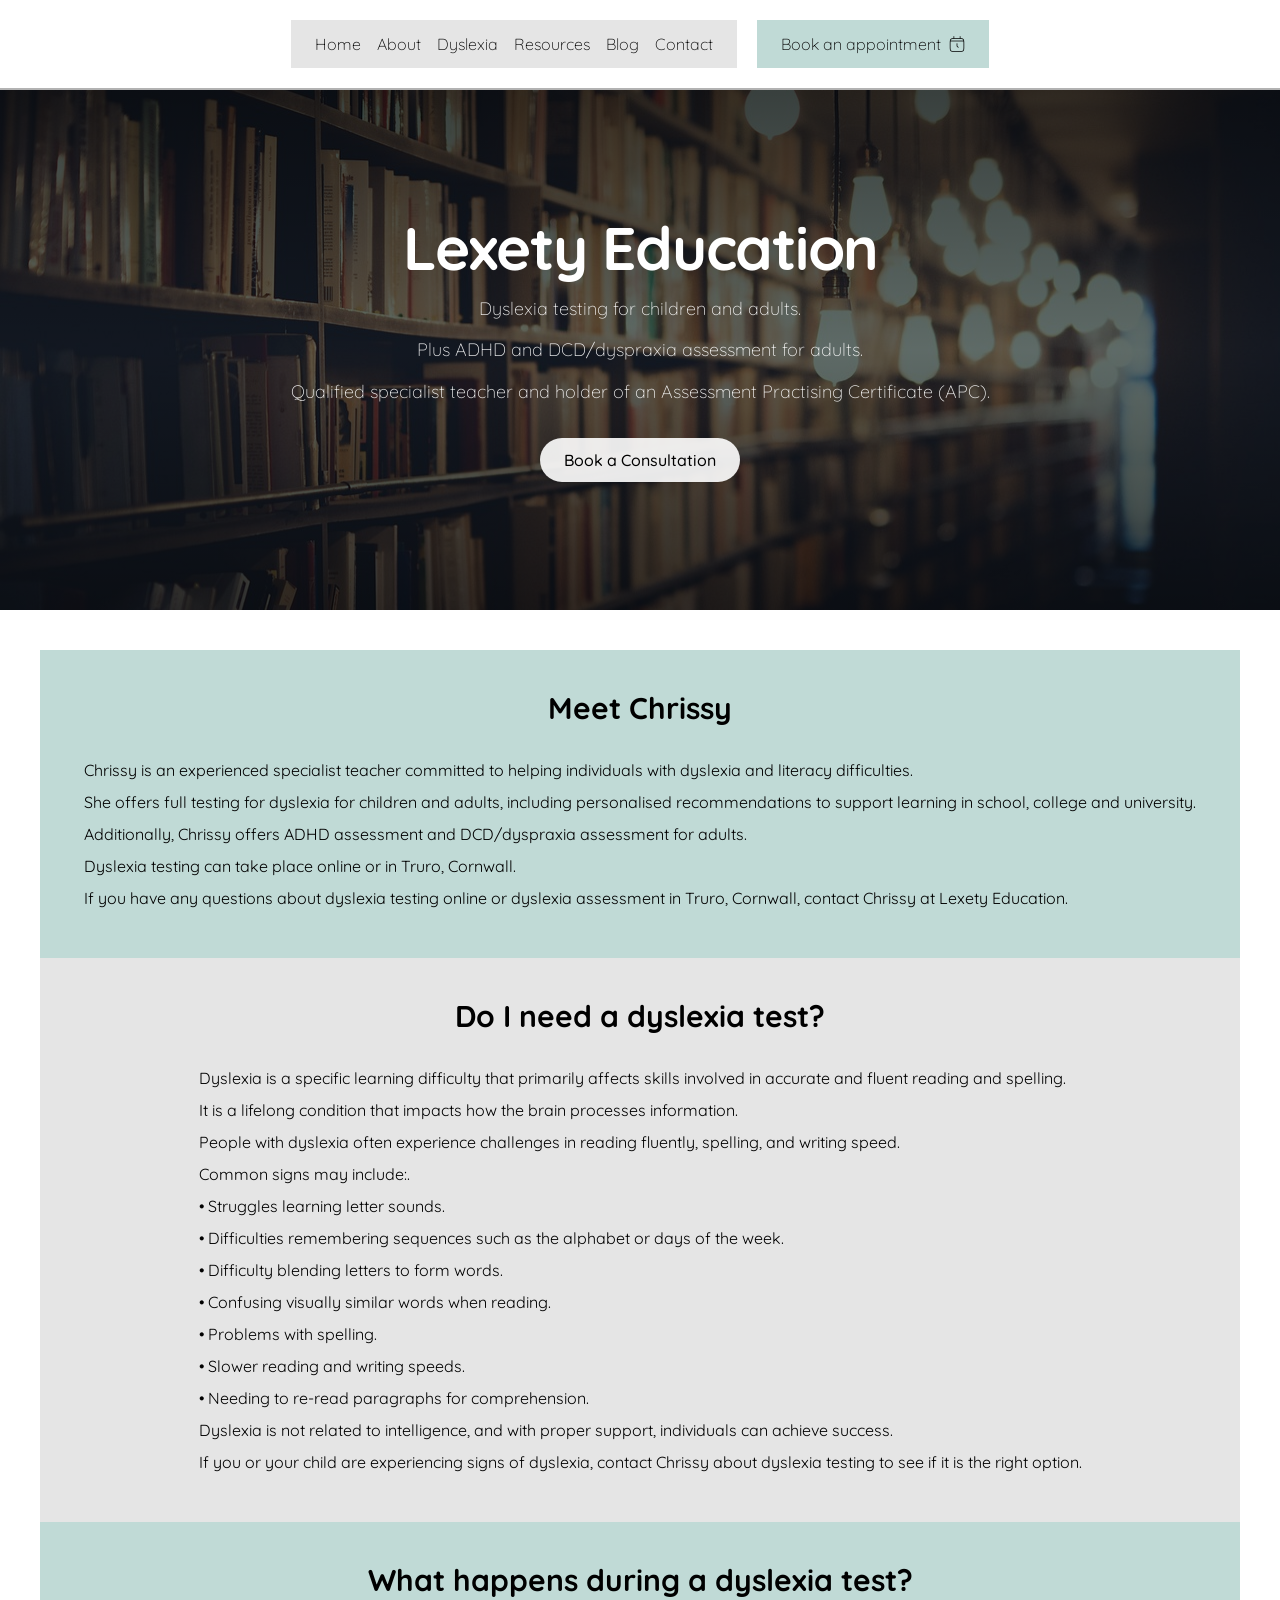
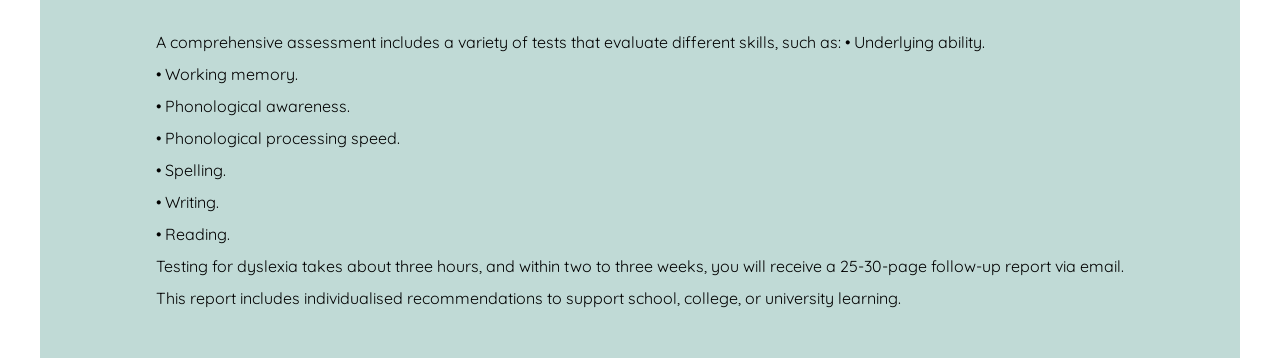
<file: index.html>
<!DOCTYPE html><html lang="en"><head><meta charset="utf-8"><meta http-equiv="X-UA-Compatible" content="IE=edge"><meta name="viewport" content="width=device-width,initial-scale=1"><meta property="og:image:alt" content="Lexety"><title>Lexety</title><meta name="author" content="Lexety"><link href="https://fonts.googleapis.com/css?family=Quicksand" rel="stylesheet"><script type="module" async="" crossorigin="" src="assets/app-DDpLpIdW.js"></script><link rel="stylesheet" crossorigin="" href="assets/app-CVtzN0xK.css"></head><body><noscript><strong>We're sorry but this site doesn't work properly without JavaScript enabled. Please enable it to continue.</strong></noscript><div id="app" data-server-rendered="true"><!--[--><nav class="flex flex-col md:flex-row items-center justify-center md:gap-5 gap-0 p-5 border-b-2 border-black/30 font-light bg-white"><ul class="md:flex gap-4 bg-black/10 p-3 px-6 hidden"><li><a aria-current="page" href="/" class="router-link-active router-link-exact-active">Home</a></li><li><a href="/about" class="">About</a></li><li><a href="/services" class="">Dyslexia</a></li><li><a href="/services" class="">Resources</a></li><li><a href="/services" class="">Blog</a></li><li><a href="/contact" class="">Contact</a></li></ul><button class="bg-[#C0DAD6] hidden p-3 px-6 rounded-b-xl md:rounded-b-none md:flex items-center justify-center gap-2 group">Book an appointment <img class="w-4 transition-transform duration-300 group-hover:rotate-12" src="[data-uri]" alt=""></button><div class="three col md:hidden block"><div class="hamburger"><span class="line"></span><span class="line"></span><span class="line"></span></div></div><div class="max-h-0 opacity-0 w-full md:hidden overflow-hidden transition-all duration-300 ease-in-out"><ul class="flex flex-col gap-2 bg-black/5 p-4 rounded-lg mt-4"><li class="hover:bg-black/10 p-2 rounded transition-colors"><a aria-current="page" href="/" class="router-link-active router-link-exact-active">Home</a></li><li class="hover:bg-black/10 p-2 rounded transition-colors"><a href="/about" class="">About</a></li><li class="hover:bg-black/10 p-2 rounded transition-colors"><a href="/services" class="">Dyslexia</a></li><li class="hover:bg-black/10 p-2 rounded transition-colors"><a href="/services" class="">Resources</a></li><li class="hover:bg-black/10 p-2 rounded transition-colors"><a href="/services" class="">Blog</a></li><li class="hover:bg-black/10 p-2 rounded transition-colors"><a href="/contact" class="">Contact</a></li><li class="mt-2"><button class="w-full bg-[#C0DAD6] p-3 rounded-lg flex items-center justify-center gap-2 hover:bg-[#B0CAC6] transition-colors group">Book an appointment <img class="w-4 transition-transform duration-300 group-hover:rotate-12" src="[data-uri]" alt=""></button></li></ul></div></nav><header class="relative md:py-32 py-16 flex items-center justify-center bg-primary md:mb-10 mb-4 flex-col text-center text-white overflow-hidden min-h-[20vh] md:min-h-[30vh]"><div class="absolute inset-0 bg-gradient-to-b from-black/80 via-black/60 to-black/80 md:from-black/70 md:via-black/50 md:to-black/70"></div><div class="relative z-10 max-w-3xl mx-auto px-6 md:px-4"><h1 class="text-3xl md:text-6xl font-bold mb-3 md:mb-4 tracking-tight animate-fade-in leading-tight">Lexety Education</h1><div class="space-y-2 md:space-y-3 text-sm md:text-lg font-light animate-slide-up"><p class="opacity-90 leading-relaxed">Dyslexia testing for children and adults.</p><p class="opacity-90 leading-relaxed">Plus ADHD and DCD/dyspraxia assessment for adults.</p><p class="opacity-90 leading-relaxed">Qualified specialist teacher and holder of an Assessment Practising Certificate (APC).</p></div><div class="mt-6 md:mt-8 animate-fade-in-delayed"><button class="inline-flex items-center justify-center bg-white/90 text-black px-5 md:px-6 py-2 md:py-2.5 rounded-full font-medium hover:bg-opacity-90 transition-all duration-300 transform hover:scale-105 active:scale-95 text-sm md:text-base shadow-sm">Book a Consultation</button></div></div></header><div class="bg-primary md:p-10 p-5 flex items-center justify-center flex-col gap-6 md:mx-10 mx-4" data-v-22be3f95=""><h2 class="text-3xl font-bold text-center" data-v-22be3f95="">Meet Chrissy</h2><div class="description text-left" data-v-22be3f95=""><!--[--><p data-v-22be3f95="">Chrissy is an experienced specialist teacher committed to helping individuals with dyslexia and literacy difficulties.</p><p data-v-22be3f95="">She offers full testing for dyslexia for children and adults, including personalised recommendations to support learning in school, college and university.</p><p data-v-22be3f95="">Additionally, Chrissy offers ADHD assessment and DCD/dyspraxia assessment for adults.</p><p data-v-22be3f95="">Dyslexia testing can take place online or in Truro, Cornwall.</p><p data-v-22be3f95="">If you have any questions about dyslexia testing online or dyslexia assessment in Truro, Cornwall, contact Chrissy at Lexety Education.</p><!--]--></div></div><div class="bg-black/10 md:p-10 p-5 flex items-center justify-center flex-col gap-6 md:mx-10 mx-4" data-v-22be3f95=""><h2 class="text-3xl font-bold text-center" data-v-22be3f95="">Do I need a dyslexia test?</h2><div class="description text-left" data-v-22be3f95=""><!--[--><p data-v-22be3f95="">Dyslexia is a specific learning difficulty that primarily affects skills involved in accurate and fluent reading and spelling.</p><p data-v-22be3f95="">It is a lifelong condition that impacts how the brain processes information.</p><p data-v-22be3f95="">People with dyslexia often experience challenges in reading fluently, spelling, and writing speed.</p><p data-v-22be3f95="">Common signs may include:.</p><p data-v-22be3f95="">• Struggles learning letter sounds.</p><p data-v-22be3f95="">• Difficulties remembering sequences such as the alphabet or days of the week.</p><p data-v-22be3f95="">• Difficulty blending letters to form words.</p><p data-v-22be3f95="">• Confusing visually similar words when reading.</p><p data-v-22be3f95="">• Problems with spelling.</p><p data-v-22be3f95="">• Slower reading and writing speeds.</p><p data-v-22be3f95="">• Needing to re-read paragraphs for comprehension.</p><p data-v-22be3f95="">Dyslexia is not related to intelligence, and with proper support, individuals can achieve success.</p><p data-v-22be3f95="">If you or your child are experiencing signs of dyslexia, contact Chrissy about dyslexia testing to see if it is the right option.</p><!--]--></div></div><div class="bg-primary md:p-10 p-5 flex items-center justify-center flex-col gap-6 md:mx-10 mx-4" data-v-22be3f95=""><h2 class="text-3xl font-bold text-center" data-v-22be3f95="">What happens during a dyslexia test?</h2><div class="description text-left" data-v-22be3f95=""><!--[--><p data-v-22be3f95="">A comprehensive assessment includes a variety of tests that evaluate different skills, such as: • Underlying ability.</p><p data-v-22be3f95="">• Working memory.</p><p data-v-22be3f95="">• Phonological awareness.</p><p data-v-22be3f95="">• Phonological processing speed.</p><p data-v-22be3f95="">• Spelling.</p><p data-v-22be3f95="">• Writing.</p><p data-v-22be3f95="">• Reading.</p><p data-v-22be3f95="">Testing for dyslexia takes about three hours, and within two to three weeks, you will receive a 25-30-page follow-up report via email.</p><p data-v-22be3f95="">This report includes individualised recommendations to support school, college, or university learning.</p><!--]--></div></div><!--]--></div></body></html>
</file>
<file: assets/app-CVtzN0xK.css>
.cf:before,.cf:after{content:" ";display:table}.cf:after{clear:both}.row .three{padding:80px 30px;box-sizing:border-box;color:#000;text-align:center}.hamburger .line{width:30px;height:3px;background-color:#000c;border-radius:100px;display:block;margin:5px auto;transition:all .3s ease-in-out}.hamburger:hover{cursor:pointer}.hamburger.is-active .line:nth-child(1){transform:translateY(9px)}.hamburger.is-active .line:nth-child(3){transform:translateY(-7px)}header{background-image:url(../assets/books-BiFHgdIr.jpg);background-position:center 30%;background-repeat:no-repeat;background-size:cover;background-blend-mode:multiply}@keyframes fadeIn{0%{opacity:0}to{opacity:1}}@keyframes slideUp{0%{opacity:0;transform:translateY(20px)}to{opacity:1;transform:translateY(0)}}.animate-fade-in{animation:fadeIn 1s ease-out}.animate-slide-up{animation:slideUp 1s ease-out .3s both}.animate-fade-in-delayed{animation:fadeIn 1s ease-out .6s both}@media (prefers-reduced-motion: reduce){.animate-fade-in,.animate-slide-up,.animate-fade-in-delayed{animation:none}}.description p[data-v-22be3f95]{margin:.5em 0}*,:before,:after{--tw-border-spacing-x: 0;--tw-border-spacing-y: 0;--tw-translate-x: 0;--tw-translate-y: 0;--tw-rotate: 0;--tw-skew-x: 0;--tw-skew-y: 0;--tw-scale-x: 1;--tw-scale-y: 1;--tw-pan-x: ;--tw-pan-y: ;--tw-pinch-zoom: ;--tw-scroll-snap-strictness: proximity;--tw-gradient-from-position: ;--tw-gradient-via-position: ;--tw-gradient-to-position: ;--tw-ordinal: ;--tw-slashed-zero: ;--tw-numeric-figure: ;--tw-numeric-spacing: ;--tw-numeric-fraction: ;--tw-ring-inset: ;--tw-ring-offset-width: 0px;--tw-ring-offset-color: #fff;--tw-ring-color: rgb(59 130 246 / .5);--tw-ring-offset-shadow: 0 0 #0000;--tw-ring-shadow: 0 0 #0000;--tw-shadow: 0 0 #0000;--tw-shadow-colored: 0 0 #0000;--tw-blur: ;--tw-brightness: ;--tw-contrast: ;--tw-grayscale: ;--tw-hue-rotate: ;--tw-invert: ;--tw-saturate: ;--tw-sepia: ;--tw-drop-shadow: ;--tw-backdrop-blur: ;--tw-backdrop-brightness: ;--tw-backdrop-contrast: ;--tw-backdrop-grayscale: ;--tw-backdrop-hue-rotate: ;--tw-backdrop-invert: ;--tw-backdrop-opacity: ;--tw-backdrop-saturate: ;--tw-backdrop-sepia: ;--tw-contain-size: ;--tw-contain-layout: ;--tw-contain-paint: ;--tw-contain-style: }::backdrop{--tw-border-spacing-x: 0;--tw-border-spacing-y: 0;--tw-translate-x: 0;--tw-translate-y: 0;--tw-rotate: 0;--tw-skew-x: 0;--tw-skew-y: 0;--tw-scale-x: 1;--tw-scale-y: 1;--tw-pan-x: ;--tw-pan-y: ;--tw-pinch-zoom: ;--tw-scroll-snap-strictness: proximity;--tw-gradient-from-position: ;--tw-gradient-via-position: ;--tw-gradient-to-position: ;--tw-ordinal: ;--tw-slashed-zero: ;--tw-numeric-figure: ;--tw-numeric-spacing: ;--tw-numeric-fraction: ;--tw-ring-inset: ;--tw-ring-offset-width: 0px;--tw-ring-offset-color: #fff;--tw-ring-color: rgb(59 130 246 / .5);--tw-ring-offset-shadow: 0 0 #0000;--tw-ring-shadow: 0 0 #0000;--tw-shadow: 0 0 #0000;--tw-shadow-colored: 0 0 #0000;--tw-blur: ;--tw-brightness: ;--tw-contrast: ;--tw-grayscale: ;--tw-hue-rotate: ;--tw-invert: ;--tw-saturate: ;--tw-sepia: ;--tw-drop-shadow: ;--tw-backdrop-blur: ;--tw-backdrop-brightness: ;--tw-backdrop-contrast: ;--tw-backdrop-grayscale: ;--tw-backdrop-hue-rotate: ;--tw-backdrop-invert: ;--tw-backdrop-opacity: ;--tw-backdrop-saturate: ;--tw-backdrop-sepia: ;--tw-contain-size: ;--tw-contain-layout: ;--tw-contain-paint: ;--tw-contain-style: }*,:before,:after{box-sizing:border-box;border-width:0;border-style:solid;border-color:#e5e7eb}:before,:after{--tw-content: ""}html,:host{line-height:1.5;-webkit-text-size-adjust:100%;-moz-tab-size:4;-o-tab-size:4;tab-size:4;font-family:ui-sans-serif,system-ui,sans-serif,"Apple Color Emoji","Segoe UI Emoji",Segoe UI Symbol,"Noto Color Emoji";font-feature-settings:normal;font-variation-settings:normal;-webkit-tap-highlight-color:transparent}body{margin:0;line-height:inherit}hr{height:0;color:inherit;border-top-width:1px}abbr:where([title]){-webkit-text-decoration:underline dotted;text-decoration:underline dotted}h1,h2,h3,h4,h5,h6{font-size:inherit;font-weight:inherit}a{color:inherit;text-decoration:inherit}b,strong{font-weight:bolder}code,kbd,samp,pre{font-family:ui-monospace,SFMono-Regular,Menlo,Monaco,Consolas,Liberation Mono,Courier New,monospace;font-feature-settings:normal;font-variation-settings:normal;font-size:1em}small{font-size:80%}sub,sup{font-size:75%;line-height:0;position:relative;vertical-align:baseline}sub{bottom:-.25em}sup{top:-.5em}table{text-indent:0;border-color:inherit;border-collapse:collapse}button,input,optgroup,select,textarea{font-family:inherit;font-feature-settings:inherit;font-variation-settings:inherit;font-size:100%;font-weight:inherit;line-height:inherit;letter-spacing:inherit;color:inherit;margin:0;padding:0}button,select{text-transform:none}button,input:where([type=button]),input:where([type=reset]),input:where([type=submit]){-webkit-appearance:button;background-color:transparent;background-image:none}:-moz-focusring{outline:auto}:-moz-ui-invalid{box-shadow:none}progress{vertical-align:baseline}::-webkit-inner-spin-button,::-webkit-outer-spin-button{height:auto}[type=search]{-webkit-appearance:textfield;outline-offset:-2px}::-webkit-search-decoration{-webkit-appearance:none}::-webkit-file-upload-button{-webkit-appearance:button;font:inherit}summary{display:list-item}blockquote,dl,dd,h1,h2,h3,h4,h5,h6,hr,figure,p,pre{margin:0}fieldset{margin:0;padding:0}legend{padding:0}ol,ul,menu{list-style:none;margin:0;padding:0}dialog{padding:0}textarea{resize:vertical}input::-moz-placeholder,textarea::-moz-placeholder{opacity:1;color:#9ca3af}input::placeholder,textarea::placeholder{opacity:1;color:#9ca3af}button,[role=button]{cursor:pointer}:disabled{cursor:default}img,svg,video,canvas,audio,iframe,embed,object{display:block;vertical-align:middle}img,video{max-width:100%;height:auto}[hidden]:where(:not([hidden=until-found])){display:none}.absolute{position:absolute}.relative{position:relative}.inset-0{top:0;right:0;bottom:0;left:0}.z-10{z-index:10}.mx-4{margin-left:1rem;margin-right:1rem}.mx-auto{margin-left:auto;margin-right:auto}.mb-3{margin-bottom:.75rem}.mb-4{margin-bottom:1rem}.mt-2{margin-top:.5rem}.mt-4{margin-top:1rem}.mt-6{margin-top:1.5rem}.block{display:block}.flex{display:flex}.inline-flex{display:inline-flex}.table{display:table}.hidden{display:none}.max-h-0{max-height:0px}.max-h-\[500px\]{max-height:500px}.min-h-\[20vh\]{min-height:20vh}.w-4{width:1rem}.w-full{width:100%}.max-w-3xl{max-width:48rem}.transform{transform:translate(var(--tw-translate-x),var(--tw-translate-y)) rotate(var(--tw-rotate)) skew(var(--tw-skew-x)) skewY(var(--tw-skew-y)) scaleX(var(--tw-scale-x)) scaleY(var(--tw-scale-y))}.flex-col{flex-direction:column}.items-center{align-items:center}.justify-center{justify-content:center}.gap-0{gap:0px}.gap-2{gap:.5rem}.gap-4{gap:1rem}.gap-6{gap:1.5rem}.space-y-2>:not([hidden])~:not([hidden]){--tw-space-y-reverse: 0;margin-top:calc(.5rem * calc(1 - var(--tw-space-y-reverse)));margin-bottom:calc(.5rem * var(--tw-space-y-reverse))}.overflow-hidden{overflow:hidden}.rounded{border-radius:.25rem}.rounded-full{border-radius:9999px}.rounded-lg{border-radius:.5rem}.rounded-b-xl{border-bottom-right-radius:.75rem;border-bottom-left-radius:.75rem}.border-b-2{border-bottom-width:2px}.border-black\/30{border-color:#0000004d}.bg-\[\#C0DAD6\]{--tw-bg-opacity: 1;background-color:rgb(192 218 214 / var(--tw-bg-opacity, 1))}.bg-black\/10{background-color:#0000001a}.bg-black\/5{background-color:#0000000d}.bg-primary{--tw-bg-opacity: 1;background-color:rgb(192 218 214 / var(--tw-bg-opacity, 1))}.bg-white{--tw-bg-opacity: 1;background-color:rgb(255 255 255 / var(--tw-bg-opacity, 1))}.bg-white\/90{background-color:#ffffffe6}.bg-gradient-to-b{background-image:linear-gradient(to bottom,var(--tw-gradient-stops))}.from-black\/80{--tw-gradient-from: rgb(0 0 0 / .8) var(--tw-gradient-from-position);--tw-gradient-to: rgb(0 0 0 / 0) var(--tw-gradient-to-position);--tw-gradient-stops: var(--tw-gradient-from), var(--tw-gradient-to)}.via-black\/60{--tw-gradient-to: rgb(0 0 0 / 0) var(--tw-gradient-to-position);--tw-gradient-stops: var(--tw-gradient-from), rgb(0 0 0 / .6) var(--tw-gradient-via-position), var(--tw-gradient-to)}.to-black\/80{--tw-gradient-to: rgb(0 0 0 / .8) var(--tw-gradient-to-position)}.p-2{padding:.5rem}.p-3{padding:.75rem}.p-4{padding:1rem}.p-5{padding:1.25rem}.px-5{padding-left:1.25rem;padding-right:1.25rem}.px-6{padding-left:1.5rem;padding-right:1.5rem}.py-16{padding-top:4rem;padding-bottom:4rem}.py-2{padding-top:.5rem;padding-bottom:.5rem}.text-left{text-align:left}.text-center{text-align:center}.text-3xl{font-size:1.875rem;line-height:2.25rem}.text-sm{font-size:.875rem;line-height:1.25rem}.font-bold{font-weight:700}.font-light{font-weight:300}.font-medium{font-weight:500}.leading-relaxed{line-height:1.625}.leading-tight{line-height:1.25}.tracking-tight{letter-spacing:-.025em}.text-black{--tw-text-opacity: 1;color:rgb(0 0 0 / var(--tw-text-opacity, 1))}.text-white{--tw-text-opacity: 1;color:rgb(255 255 255 / var(--tw-text-opacity, 1))}.opacity-0{opacity:0}.opacity-100{opacity:1}.opacity-90{opacity:.9}.shadow-sm{--tw-shadow: 0 1px 2px 0 rgb(0 0 0 / .05);--tw-shadow-colored: 0 1px 2px 0 var(--tw-shadow-color);box-shadow:var(--tw-ring-offset-shadow, 0 0 #0000),var(--tw-ring-shadow, 0 0 #0000),var(--tw-shadow)}.filter{filter:var(--tw-blur) var(--tw-brightness) var(--tw-contrast) var(--tw-grayscale) var(--tw-hue-rotate) var(--tw-invert) var(--tw-saturate) var(--tw-sepia) var(--tw-drop-shadow)}.transition{transition-property:color,background-color,border-color,text-decoration-color,fill,stroke,opacity,box-shadow,transform,filter,backdrop-filter;transition-timing-function:cubic-bezier(.4,0,.2,1);transition-duration:.15s}.transition-all{transition-property:all;transition-timing-function:cubic-bezier(.4,0,.2,1);transition-duration:.15s}.transition-colors{transition-property:color,background-color,border-color,text-decoration-color,fill,stroke;transition-timing-function:cubic-bezier(.4,0,.2,1);transition-duration:.15s}.transition-transform{transition-property:transform;transition-timing-function:cubic-bezier(.4,0,.2,1);transition-duration:.15s}.duration-300{transition-duration:.3s}.ease-in-out{transition-timing-function:cubic-bezier(.4,0,.2,1)}.ease-out{transition-timing-function:cubic-bezier(0,0,.2,1)}body{font-family:Quicksand}.hover\:scale-105:hover{--tw-scale-x: 1.05;--tw-scale-y: 1.05;transform:translate(var(--tw-translate-x),var(--tw-translate-y)) rotate(var(--tw-rotate)) skew(var(--tw-skew-x)) skewY(var(--tw-skew-y)) scaleX(var(--tw-scale-x)) scaleY(var(--tw-scale-y))}.hover\:bg-\[\#B0CAC6\]:hover{--tw-bg-opacity: 1;background-color:rgb(176 202 198 / var(--tw-bg-opacity, 1))}.hover\:bg-black\/10:hover{background-color:#0000001a}.hover\:bg-opacity-90:hover{--tw-bg-opacity: .9}.active\:scale-95:active{--tw-scale-x: .95;--tw-scale-y: .95;transform:translate(var(--tw-translate-x),var(--tw-translate-y)) rotate(var(--tw-rotate)) skew(var(--tw-skew-x)) skewY(var(--tw-skew-y)) scaleX(var(--tw-scale-x)) scaleY(var(--tw-scale-y))}.group:hover .group-hover\:rotate-12{--tw-rotate: 12deg;transform:translate(var(--tw-translate-x),var(--tw-translate-y)) rotate(var(--tw-rotate)) skew(var(--tw-skew-x)) skewY(var(--tw-skew-y)) scaleX(var(--tw-scale-x)) scaleY(var(--tw-scale-y))}@media (min-width: 768px){.md\:mx-10{margin-left:2.5rem;margin-right:2.5rem}.md\:mb-10{margin-bottom:2.5rem}.md\:mb-4{margin-bottom:1rem}.md\:mt-8{margin-top:2rem}.md\:flex{display:flex}.md\:hidden{display:none}.md\:min-h-\[30vh\]{min-height:30vh}.md\:flex-row{flex-direction:row}.md\:gap-5{gap:1.25rem}.md\:space-y-3>:not([hidden])~:not([hidden]){--tw-space-y-reverse: 0;margin-top:calc(.75rem * calc(1 - var(--tw-space-y-reverse)));margin-bottom:calc(.75rem * var(--tw-space-y-reverse))}.md\:rounded-b-none{border-bottom-right-radius:0;border-bottom-left-radius:0}.md\:from-black\/70{--tw-gradient-from: rgb(0 0 0 / .7) var(--tw-gradient-from-position);--tw-gradient-to: rgb(0 0 0 / 0) var(--tw-gradient-to-position);--tw-gradient-stops: var(--tw-gradient-from), var(--tw-gradient-to)}.md\:via-black\/50{--tw-gradient-to: rgb(0 0 0 / 0) var(--tw-gradient-to-position);--tw-gradient-stops: var(--tw-gradient-from), rgb(0 0 0 / .5) var(--tw-gradient-via-position), var(--tw-gradient-to)}.md\:to-black\/70{--tw-gradient-to: rgb(0 0 0 / .7) var(--tw-gradient-to-position)}.md\:p-10{padding:2.5rem}.md\:px-4{padding-left:1rem;padding-right:1rem}.md\:px-6{padding-left:1.5rem;padding-right:1.5rem}.md\:py-2\.5{padding-top:.625rem;padding-bottom:.625rem}.md\:py-32{padding-top:8rem;padding-bottom:8rem}.md\:text-6xl{font-size:3.75rem;line-height:1}.md\:text-base{font-size:1rem;line-height:1.5rem}.md\:text-lg{font-size:1.125rem;line-height:1.75rem}}
</file>
